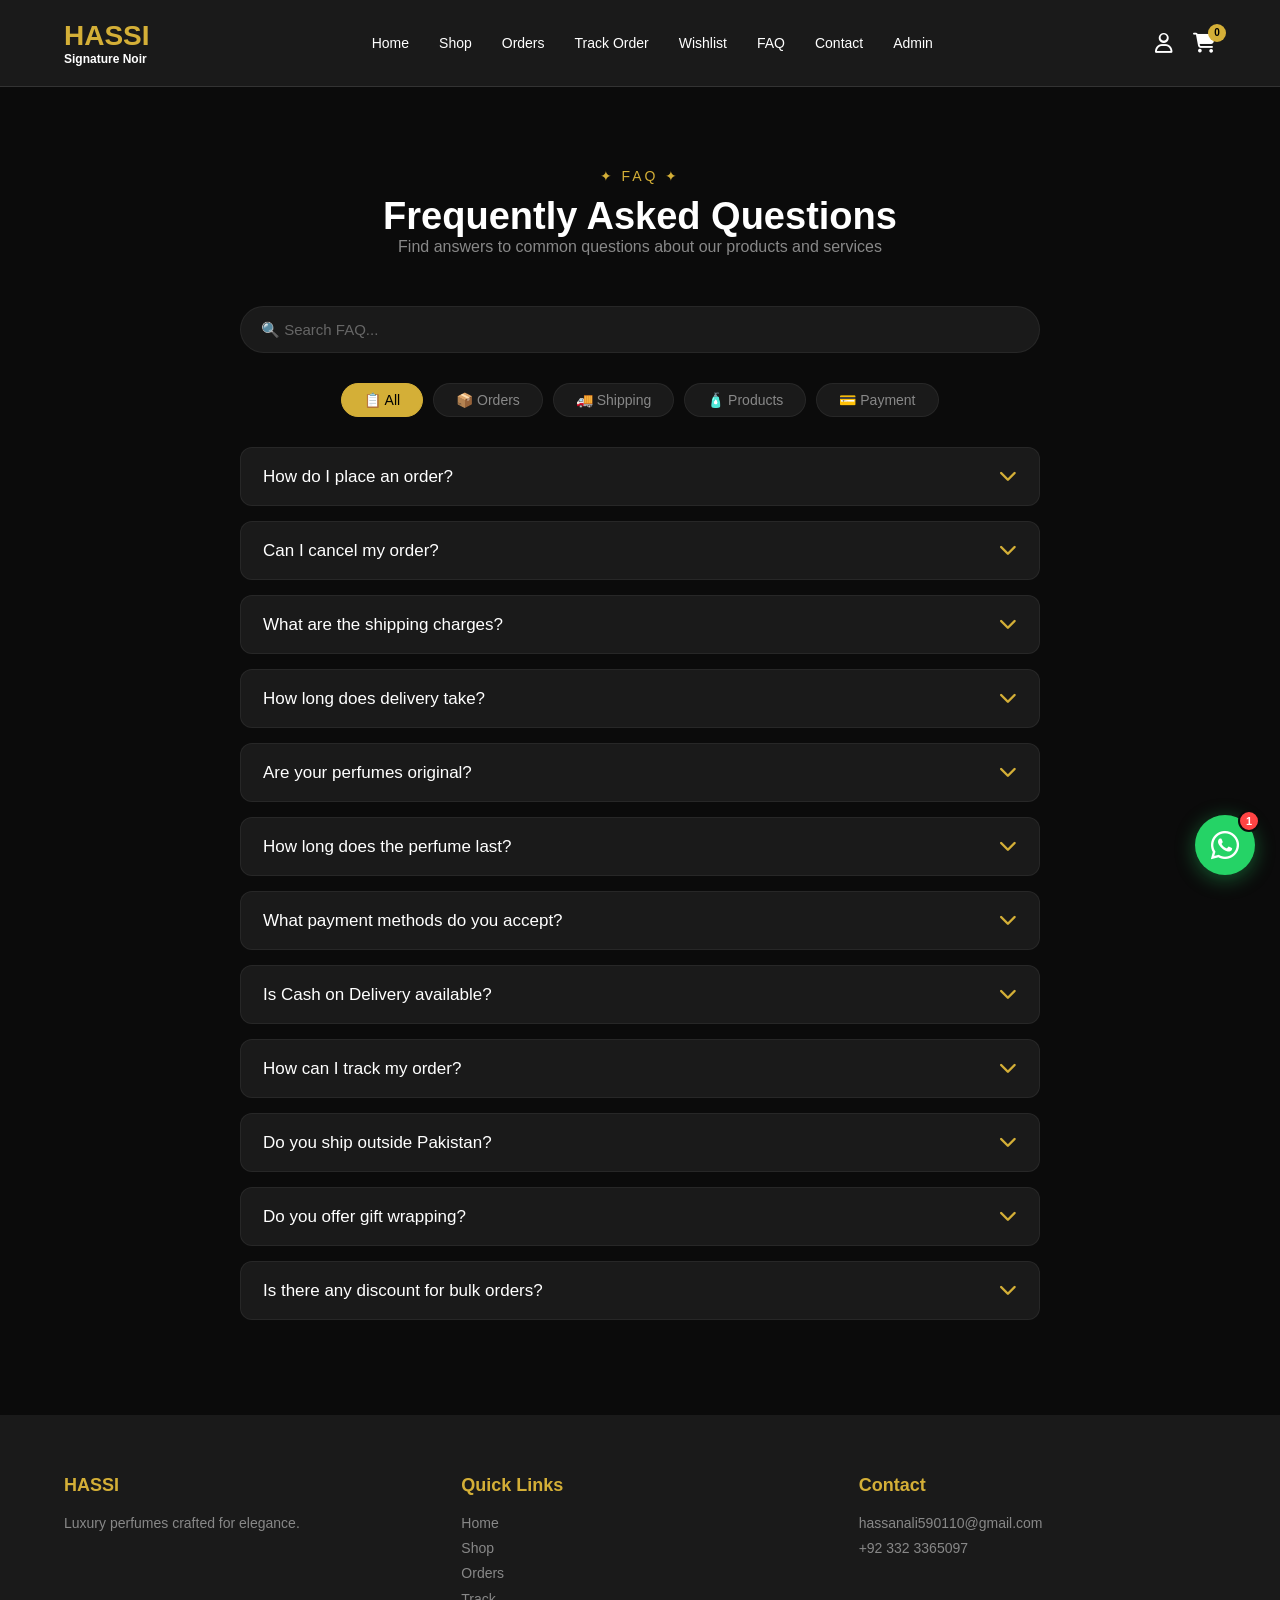
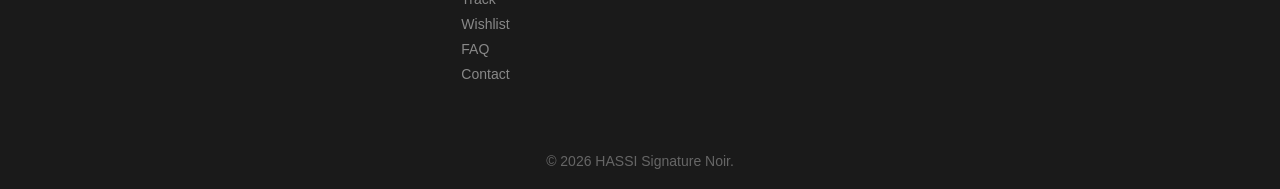
<file: faq.html>
<!DOCTYPE html>
<html lang="en">

<head>
    <meta charset="UTF-8">
    <meta name="viewport" content="width=device-width, initial-scale=1.0">
    <title>FAQ | HASSI Signature Noir</title>

    <link rel="stylesheet" href="style.css">
    <link rel="stylesheet" href="https://cdnjs.cloudflare.com/ajax/libs/font-awesome/6.7.2/css/all.min.css">

    <style>
        .faq-page {
            padding: 80px 5%;
            min-height: 70vh;
        }

        .faq-container {
            max-width: 800px;
            margin: 0 auto;
        }

        .faq-item {
            background: #1a1a1a;
            border-radius: 12px;
            margin-bottom: 15px;
            border: 1px solid rgba(255, 255, 255, 0.06);
            overflow: hidden;
            transition: 0.3s;
        }

        .faq-item:hover {
            border-color: #d4af37;
        }

        .faq-question {
            display: flex;
            justify-content: space-between;
            align-items: center;
            padding: 18px 22px;
            cursor: pointer;
            transition: 0.3s;
            user-select: none;
        }

        .faq-question:hover {
            background: #0b0b0b;
        }

        .faq-question h3 {
            font-size: 17px;
            color: #fff;
            font-weight: 500;
            flex: 1;
            margin-right: 15px;
        }

        .faq-question .icon {
            font-size: 18px;
            color: #d4af37;
            transition: 0.3s;
            flex-shrink: 0;
        }

        .faq-item.active .faq-question .icon {
            transform: rotate(180deg);
        }

        .faq-answer {
            max-height: 0;
            overflow: hidden;
            transition: max-height 0.4s ease, padding 0.3s ease;
            padding: 0 22px;
            color: #888;
            line-height: 1.8;
            font-size: 15px;
        }

        .faq-item.active .faq-answer {
            max-height: 500px;
            padding: 0 22px 20px 22px;
        }

        .faq-categories {
            display: flex;
            gap: 10px;
            flex-wrap: wrap;
            margin-bottom: 30px;
            justify-content: center;
        }

        .faq-category-btn {
            padding: 8px 22px;
            background: #1a1a1a;
            color: #888;
            border: 1px solid rgba(255, 255, 255, 0.06);
            border-radius: 30px;
            cursor: pointer;
            transition: 0.3s;
            font-size: 14px;
        }

        .faq-category-btn:hover {
            border-color: #d4af37;
            color: #fff;
        }

        .faq-category-btn.active {
            background: #d4af37;
            color: #000;
            border-color: #d4af37;
        }

        .faq-search {
            width: 100%;
            padding: 14px 20px;
            background: #1a1a1a;
            border: 1px solid rgba(255, 255, 255, 0.06);
            color: #fff;
            border-radius: 50px;
            outline: none;
            font-size: 15px;
            margin-bottom: 30px;
        }

        .faq-search:focus {
            border-color: #d4af37;
        }

        .faq-search::placeholder {
            color: #666;
        }

        .no-results {
            text-align: center;
            padding: 40px;
            color: #888;
        }

        .no-results i {
            font-size: 40px;
            color: #d4af37;
        }

        .no-results h3 {
            color: #fff;
            margin: 15px 0 10px;
        }

        @media (max-width: 600px) {
            .faq-question h3 {
                font-size: 15px;
            }
            .faq-answer {
                font-size: 14px;
            }
            .faq-category-btn {
                font-size: 12px;
                padding: 6px 16px;
            }
        }
    </style>
</head>

<body>

    <!-- ===== NAVBAR ===== -->
    <header>
        <nav class="navbar">
            <a href="index.html" class="logo">HASSI <span>Signature Noir</span></a>
            <button class="menu-btn" id="menuBtn"><i class="fa-solid fa-bars"></i></button>
            <ul class="nav-menu" id="navMenu">
                <li><a href="index.html">Home</a></li>
                <li><a href="index.html#products">Shop</a></li>
                <li><a href="orders.html">Orders</a></li>
                <li><a href="tracking.html">Track Order</a></li>
                <li><a href="wishlist.html">Wishlist</a></li>
                <li><a href="faq.html" class="active">FAQ</a></li>
                <li><a href="contact.html">Contact</a></li>
                <li><a href="admin.html">Admin</a></li>
            </ul>
            <div class="nav-icons">
                <a href="login.html"><i class="fa-regular fa-user"></i></a>
                <a href="#" id="cart-icon">
                    <i class="fa-solid fa-cart-shopping"></i>
                    <span id="cart-count">0</span>
                </a>
            </div>
        </nav>
    </header>

    <!-- ===== FAQ ===== -->
    <section class="faq-page">
        <div class="faq-container">

            <div class="section-heading">
                <span>✦ FAQ ✦</span>
                <h2>Frequently Asked Questions</h2>
                <p>Find answers to common questions about our products and services</p>
            </div>

            <input type="text" class="faq-search" id="faqSearch" placeholder="🔍 Search FAQ...">

            <div class="faq-categories">
                <button class="faq-category-btn active" data-category="all">📋 All</button>
                <button class="faq-category-btn" data-category="orders">📦 Orders</button>
                <button class="faq-category-btn" data-category="shipping">🚚 Shipping</button>
                <button class="faq-category-btn" data-category="products">🧴 Products</button>
                <button class="faq-category-btn" data-category="payment">💳 Payment</button>
            </div>

            <div id="faqList">
                <!-- FAQs loaded by JavaScript -->
            </div>

        </div>
    </section>

    <!-- ===== FOOTER ===== -->
    <footer class="footer">
        <div class="footer-container">
            <div class="footer-box">
                <h3>HASSI</h3>
                <p>Luxury perfumes crafted for elegance.</p>
            </div>
            <div class="footer-box">
                <h3>Quick Links</h3>
                <a href="index.html">Home</a>
                <a href="index.html#products">Shop</a>
                <a href="orders.html">Orders</a>
                <a href="tracking.html">Track</a>
                <a href="wishlist.html">Wishlist</a>
                <a href="faq.html">FAQ</a>
                <a href="contact.html">Contact</a>
            </div>
            <div class="footer-box">
                <h3>Contact</h3>
                <p>hassanali590110@gmail.com</p>
                <p>+92 332 3365097</p>
            </div>
        </div>
        <div class="footer-bottom">
            <p>© 2026 HASSI Signature Noir.</p>
        </div>
    </footer>

    <!-- ===== CART SIDEBAR ===== -->
    <div class="cart-sidebar" id="cart-sidebar">
        <div class="cart-header">
            <h2>🛒 Cart</h2>
            <button id="close-cart">✕</button>
        </div>
        <div class="cart-items" id="cart-items">
            <p style="color:#888; text-align:center; padding:40px 0;">Your cart is empty.</p>
        </div>
        <div class="cart-footer">
            <h3>Total: Rs. <span id="cart-total">0</span></h3>
            <a href="checkout.html" class="checkout-btn" style="display:block; text-align:center; text-decoration:none;">Proceed to Checkout</a>
        </div>
    </div>

    <!-- ===== WHATSAPP BUTTON ===== -->
    <a href="https://wa.me/923323365097?text=Hello%20HASSI%20Signature%20Noir"
        class="whatsapp-float" target="_blank" aria-label="Chat on WhatsApp">
        <i class="fa-brands fa-whatsapp"></i>
        <span class="whatsapp-tooltip">💬 Chat with us</span>
        <span class="whatsapp-badge">1</span>
    </a>

    <script>
        // ====================================
        // FAQ - COMPLETE
        // ====================================

        console.log('✅ FAQ JS Loaded!');

        const faqs = [{
            id: 1,
            category: 'orders',
            question: 'How do I place an order?',
            answer: 'Simply browse our collection, select your desired product, choose the quantity, and click "Add to Cart". Then proceed to checkout, fill in your details, and confirm your order.'
        }, {
            id: 2,
            category: 'orders',
            question: 'Can I cancel my order?',
            answer: 'Yes, you can cancel your order within 2 hours of placing it. Please contact our customer support team immediately for cancellation.'
        }, {
            id: 3,
            category: 'shipping',
            question: 'What are the shipping charges?',
            answer: 'We offer free shipping on orders above Rs. 5,000. For orders below Rs. 5,000, a standard shipping fee of Rs. 250 applies.'
        }, {
            id: 4,
            category: 'shipping',
            question: 'How long does delivery take?',
            answer: 'Delivery usually takes 2-5 business days depending on your location. You will receive a tracking number once your order is shipped.'
        }, {
            id: 5,
            category: 'products',
            question: 'Are your perfumes original?',
            answer: 'Yes, all our perfumes are 100% original and authentic. We source directly from authorized distributors.'
        }, {
            id: 6,
            category: 'products',
            question: 'How long does the perfume last?',
            answer: 'Our perfumes are long-lasting and can stay on your skin for 8-12 hours depending on your skin type and application.'
        }, {
            id: 7,
            category: 'payment',
            question: 'What payment methods do you accept?',
            answer: 'We accept Cash on Delivery, EasyPaisa (0333-2944558), and Bank Transfer. All payments are secure.'
        }, {
            id: 8,
            category: 'payment',
            question: 'Is Cash on Delivery available?',
            answer: 'Yes, Cash on Delivery is available for all orders. You can pay when you receive your order.'
        }, {
            id: 9,
            category: 'orders',
            question: 'How can I track my order?',
            answer: 'You can track your order using the Order ID on our Track Order page. You will receive an Order ID after placing your order.'
        }, {
            id: 10,
            category: 'shipping',
            question: 'Do you ship outside Pakistan?',
            answer: 'Currently, we only ship within Pakistan. We are working on expanding our shipping to other countries soon.'
        }, {
            id: 11,
            category: 'products',
            question: 'Do you offer gift wrapping?',
            answer: 'Yes, we offer premium gift wrapping for all orders. Just mention it in the order notes during checkout.'
        }, {
            id: 12,
            category: 'payment',
            question: 'Is there any discount for bulk orders?',
            answer: 'Yes, we offer special discounts for bulk orders. Contact our customer support team for details.'
        }];

        // ====================================
        // RENDER FAQS
        // ====================================
        function renderFaqs(filteredFaqs) {
            const container = document.getElementById('faqList');

            if (filteredFaqs.length === 0) {
                container.innerHTML = `
                    <div class="no-results">
                        <i class="fa-regular fa-circle-xmark"></i>
                        <h3>No Results Found</h3>
                        <p>Try adjusting your search or filter.</p>
                    </div>
                `;
                return;
            }

            container.innerHTML = '';
            filteredFaqs.forEach((faq, index) => {
                container.innerHTML += `
                    <div class="faq-item" data-category="${faq.category}" data-id="${faq.id}">
                        <div class="faq-question" onclick="toggleFaq(${index})">
                            <h3>${faq.question}</h3>
                            <span class="icon"><i class="fa-solid fa-chevron-down"></i></span>
                        </div>
                        <div class="faq-answer">
                            ${faq.answer}
                        </div>
                    </div>
                `;
            });
        }

        // ====================================
        // TOGGLE FAQ
        // ====================================
        function toggleFaq(index) {
            const items = document.querySelectorAll('.faq-item');
            const currentItem = items[index];

            items.forEach((item, i) => {
                if (i !== index) {
                    item.classList.remove('active');
                }
            });

            currentItem.classList.toggle('active');
        }

        // ====================================
        // SEARCH FAQS
        // ====================================
        function searchFaqs() {
            const search = document.getElementById('faqSearch').value.toLowerCase().trim();
            const activeCategory = document.querySelector('.faq-category-btn.active')?.dataset.category || 'all';

            let filtered = faqs;

            if (search) {
                filtered = filtered.filter(f =>
                    f.question.toLowerCase().includes(search) ||
                    f.answer.toLowerCase().includes(search)
                );
            }

            if (activeCategory !== 'all') {
                filtered = filtered.filter(f => f.category === activeCategory);
            }

            renderFaqs(filtered);
        }

        // ====================================
        // FILTER BY CATEGORY
        // ====================================
        function filterByCategory(category) {
            document.querySelectorAll('.faq-category-btn').forEach(btn => {
                btn.classList.remove('active');
            });
            document.querySelector(`.faq-category-btn[data-category="${category}"]`).classList.add('active');

            searchFaqs();
        }

        // ====================================
        // EVENT LISTENERS
        // ====================================
        document.getElementById('faqSearch')?.addEventListener('input', searchFaqs);

        document.querySelectorAll('.faq-category-btn').forEach(btn => {
            btn.addEventListener('click', function() {
                filterByCategory(this.dataset.category);
            });
        });

        // ====================================
        // CART FUNCTIONS
        // ====================================
        let cart = JSON.parse(localStorage.getItem('cart')) || [];

        function updateCartUI() {
            const items = document.getElementById('cart-items');
            const total = document.getElementById('cart-total');
            const count = document.getElementById('cart-count');

            if (!items) return;

            let totalPrice = 0;
            if (cart.length === 0) {
                items.innerHTML = `<p style="color:#888; text-align:center; padding:40px 0;">Your cart is empty.</p>`;
            } else {
                items.innerHTML = '';
                cart.forEach((item, index) => {
                    totalPrice += item.price;
                    items.innerHTML += `
                        <div style="display:flex; align-items:center; gap:15px; padding:12px 0; border-bottom:1px solid #333;">
                            <img src="${item.image || 'images/hawas-ice.jpg'}" style="width:60px; height:60px; object-fit:cover; border-radius:10px;" onerror="this.src='images/hawas-ice.jpg'">
                            <div style="flex:1;">
                                <h4 style="font-size:14px;">${item.name}</h4>
                                <p style="color:#d4af37; font-weight:600;">Rs. ${formatPrice(item.price)}</p>
                            </div>
                            <button onclick="removeFromCart(${index})" style="background:transparent; border:none; color:#ff4444; font-size:18px; cursor:pointer;">
                                <i class="fa-regular fa-trash-can"></i>
                            </button>
                        </div>
                    `;
                });
            }
            if (total) total.textContent = formatPrice(totalPrice);
            if (count) count.textContent = cart.length;
        }

        function removeFromCart(index) {
            cart.splice(index, 1);
            localStorage.setItem('cart', JSON.stringify(cart));
            updateCartUI();
        }

        document.getElementById('cart-icon')?.addEventListener('click', function(e) {
            e.preventDefault();
            document.getElementById('cart-sidebar')?.classList.add('active');
        });

        document.getElementById('close-cart')?.addEventListener('click', function() {
            document.getElementById('cart-sidebar')?.classList.remove('active');
        });

        document.getElementById('menuBtn')?.addEventListener('click', function() {
            document.getElementById('navMenu')?.classList.toggle('active');
        });

        window.addEventListener('load', function() {
            const loader = document.getElementById('loader');
            if (loader) setTimeout(() => loader.classList.add('hide'), 800);
            renderFaqs(faqs);
            updateCartUI();
        });

        window.toggleFaq = toggleFaq;
        window.searchFaqs = searchFaqs;
        window.filterByCategory = filterByCategory;
        window.removeFromCart = removeFromCart;
        window.updateCartUI = updateCartUI;

        console.log('✅ FAQ Page Loaded!');
        console.log(`📋 ${faqs.length} FAQs loaded`);
    </script>

</body>

</html>
</file>
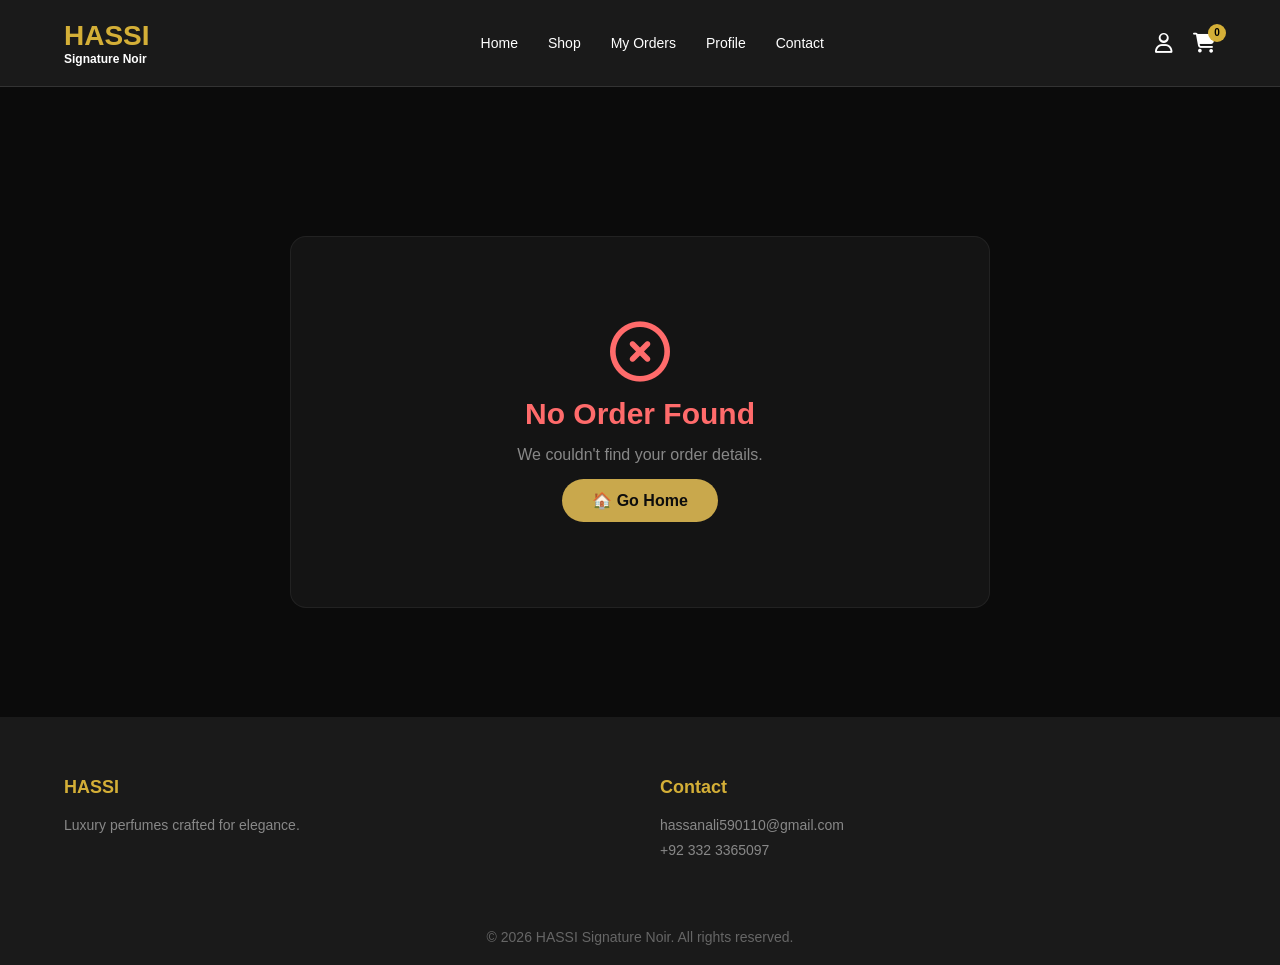
<file: order-confirmation.html>
<!DOCTYPE html>
<html lang="en">

<head>
    <meta charset="UTF-8">
    <meta name="viewport" content="width=device-width, initial-scale=1.0">
    <title>Order Confirmation | HASSI Signature Noir</title>

    <link rel="stylesheet" href="style.css">
    <link rel="stylesheet" href="https://cdnjs.cloudflare.com/ajax/libs/font-awesome/6.7.2/css/all.min.css">

    <style>
        .confirmation-page {
            padding: 100px 5% 60px;
            min-height: 70vh;
            display: flex;
            align-items: center;
            justify-content: center;
        }

        .confirmation-box {
            max-width: 700px;
            width: 100%;
            background: #141414;
            border-radius: 16px;
            padding: 45px 40px;
            text-align: center;
            border: 1px solid rgba(255, 255, 255, 0.06);
            transition: 0.3s;
        }

        .confirmation-box:hover {
            border-color: #c9a84c;
        }

        .confirmation-box .success-icon {
            font-size: 75px;
            color: #28a745;
            margin-bottom: 15px;
            animation: popIn 0.5s ease;
        }

        @keyframes popIn {
            0% {
                transform: scale(0);
                opacity: 0;
            }

            80% {
                transform: scale(1.1);
            }

            100% {
                transform: scale(1);
                opacity: 1;
            }
        }

        .confirmation-box h2 {
            color: #c9a84c;
            font-size: 30px;
            margin-bottom: 5px;
        }

        .confirmation-box .sub-text {
            color: #888;
            font-size: 15px;
            margin-bottom: 15px;
        }

        .confirmation-box .order-id {
            color: #c9a84c;
            font-size: 18px;
            font-weight: bold;
            background: #0b0b0b;
            padding: 10px 25px;
            border-radius: 10px;
            display: inline-block;
            margin: 10px 0 15px;
            border: 1px solid rgba(255, 255, 255, 0.06);
            letter-spacing: 1px;
        }

        .order-summary-box {
            background: #0b0b0b;
            border-radius: 12px;
            padding: 20px 25px;
            margin: 20px 0;
            text-align: left;
            border: 1px solid rgba(255, 255, 255, 0.06);
        }

        .order-summary-box .summary-title {
            color: #c9a84c;
            font-weight: bold;
            font-size: 16px;
            margin-bottom: 12px;
            padding-bottom: 10px;
            border-bottom: 1px solid rgba(255, 255, 255, 0.06);
            display: flex;
            align-items: center;
            gap: 8px;
        }

        .order-summary-box .row {
            display: flex;
            justify-content: space-between;
            padding: 7px 0;
            color: #888;
            font-size: 14px;
            border-bottom: 1px solid rgba(255, 255, 255, 0.03);
        }

        .order-summary-box .row:last-child {
            border-bottom: none;
        }

        .order-summary-box .row .item-name {
            color: #f5f0eb;
        }

        .order-summary-box .row .item-price {
            color: #c9a84c;
            font-weight: 500;
        }

        .order-summary-box .total-row {
            border-top: 2px solid #c9a84c;
            padding-top: 12px;
            margin-top: 5px;
            color: #c9a84c;
            font-weight: bold;
            font-size: 18px;
        }

        .order-summary-box .total-row span:last-child {
            color: #c9a84c;
            font-size: 20px;
        }

        .shipping-info {
            margin: 15px 0;
            text-align: left;
            background: #0b0b0b;
            padding: 15px 20px;
            border-radius: 10px;
            border: 1px solid rgba(255, 255, 255, 0.06);
        }

        .shipping-info .ship-title {
            color: #c9a84c;
            font-weight: bold;
            font-size: 14px;
            margin-bottom: 8px;
            display: flex;
            align-items: center;
            gap: 8px;
        }

        .shipping-info p {
            color: #888;
            font-size: 14px;
            margin: 4px 0;
        }

        .shipping-info strong {
            color: #f5f0eb;
        }

        .btn-group {
            display: flex;
            gap: 15px;
            justify-content: center;
            flex-wrap: wrap;
            margin-top: 20px;
        }

        .btn-group a {
            padding: 12px 35px;
            border-radius: 30px;
            text-decoration: none;
            font-weight: bold;
            transition: 0.3s;
            font-size: 15px;
        }

        .btn-group .btn-primary {
            background: #c9a84c;
            color: #0d0d0d;
        }

        .btn-group .btn-primary:hover {
            transform: scale(1.05);
            box-shadow: 0 5px 25px rgba(201, 168, 76, 0.3);
        }

        .btn-group .btn-secondary {
            background: #333;
            color: #f5f0eb;
        }

        .btn-group .btn-secondary:hover {
            background: #444;
            transform: scale(1.05);
        }

        .email-note {
            color: #666;
            font-size: 13px;
            margin-top: 15px;
            padding-top: 15px;
            border-top: 1px solid rgba(255, 255, 255, 0.06);
        }

        .email-note i {
            color: #c9a84c;
            margin-right: 5px;
        }

        .cart-sidebar {
            position: fixed;
            top: 0;
            right: -400px;
            width: 380px;
            height: 100vh;
            background: #141414;
            padding: 25px;
            transition: 0.4s;
            z-index: 9999;
            overflow-y: auto;
            border-left: 2px solid rgba(201, 168, 76, 0.3);
        }

        .cart-sidebar.active {
            right: 0;
        }

        .cart-header {
            display: flex;
            justify-content: space-between;
            align-items: center;
            padding-bottom: 20px;
            border-bottom: 1px solid rgba(255, 255, 255, 0.06);
        }

        .cart-header h2 {
            color: #c9a84c;
        }

        .cart-header button {
            background: transparent;
            border: none;
            color: #f5f0eb;
            font-size: 24px;
            cursor: pointer;
        }

        .cart-items {
            padding: 20px 0;
            min-height: 200px;
        }

        .cart-footer {
            padding-top: 20px;
            border-top: 1px solid rgba(255, 255, 255, 0.06);
        }

        .cart-footer h3 {
            color: #c9a84c;
            margin-bottom: 15px;
        }

        .checkout-btn {
            display: block;
            background: #c9a84c;
            color: #0d0d0d;
            text-align: center;
            padding: 12px;
            border-radius: 30px;
            text-decoration: none;
            font-weight: 700;
            transition: 0.3s;
        }

        .checkout-btn:hover {
            transform: scale(1.02);
        }

        @media (max-width: 600px) {
            .confirmation-box {
                padding: 25px 20px;
            }

            .confirmation-box h2 {
                font-size: 24px;
            }

            .btn-group a {
                width: 100%;
                text-align: center;
            }

            .cart-sidebar {
                width: 100%;
                right: -100%;
            }
        }
    </style>
</head>

<body>

    <header>
        <nav class="navbar">
            <a href="index.html" class="logo">HASSI <span>Signature Noir</span></a>
            <button class="menu-btn" id="menuBtn"><i class="fa-solid fa-bars"></i></button>
            <ul class="nav-menu" id="navMenu">
                <li><a href="index.html">Home</a></li>
                <li><a href="index.html#products">Shop</a></li>
                <li><a href="orders.html">My Orders</a></li>
                <li><a href="profile.html">Profile</a></li>
                <li><a href="contact.html">Contact</a></li>
            </ul>
            <div class="nav-icons">
                <a href="login.html"><i class="fa-regular fa-user"></i></a>
                <a href="#" id="cart-icon">
                    <i class="fa-solid fa-cart-shopping"></i>
                    <span id="cart-count">0</span>
                </a>
            </div>
        </nav>
    </header>

    <section class="confirmation-page">
        <div class="confirmation-box" id="confirmationBox">
            <!-- Loaded by JavaScript -->
        </div>
    </section>

    <footer class="footer">
        <div class="footer-container">
            <div class="footer-box">
                <h3>HASSI</h3>
                <p>Luxury perfumes crafted for elegance.</p>
            </div>
            <div class="footer-box">
                <h3>Contact</h3>
                <p>hassanali590110@gmail.com</p>
                <p>+92 332 3365097</p>
            </div>
        </div>
        <div class="footer-bottom">
            <p>© 2026 HASSI Signature Noir. All rights reserved.</p>
        </div>
    </footer>

    <div class="cart-sidebar" id="cart-sidebar">
        <div class="cart-header">
            <h2>🛒 Your Cart</h2>
            <button id="close-cart">✕</button>
        </div>
        <div class="cart-items" id="cart-items">
            <p style="color:#888; text-align:center; padding:40px 0;">Your cart is empty.</p>
        </div>
        <div class="cart-footer">
            <h3>Total: Rs. <span id="cart-total">0</span></h3>
            <a href="checkout.html" class="checkout-btn">Proceed to Checkout</a>
        </div>
    </div>

    <script>
        let cart = JSON.parse(localStorage.getItem('cart')) || [];

        function formatPrice(price) {
            return Number(price).toLocaleString('en-PK');
        }

        function loadConfirmation() {
            const container = document.getElementById('confirmationBox');

            const urlParams = new URLSearchParams(window.location.search);
            const orderId = urlParams.get('orderId');

            const orders = JSON.parse(localStorage.getItem('orders')) || [];
            let order = null;

            if (orderId) {
                order = orders.find(o => o.id === orderId);
            }

            if (!order && orders.length > 0) {
                order = orders[orders.length - 1];
            }

            if (!order) {
                container.innerHTML = `
                    <div style="padding:40px; text-align:center;">
                        <i class="fa-regular fa-circle-xmark" style="font-size:60px; color:#ff6b6b;"></i>
                        <h2 style="color:#ff6b6b; margin:15px 0;">No Order Found</h2>
                        <p style="color:#888;">We couldn't find your order details.</p>
                        <a href="index.html" style="display:inline-block; margin-top:15px; padding:12px 30px; background:#c9a84c; color:#0d0d0d; text-decoration:none; border-radius:30px; font-weight:bold;">🏠 Go Home</a>
                    </div>
                `;
                return;
            }

            let itemsHTML = '';
            let subtotal = 0;

            if (order.items && order.items.length > 0) {
                order.items.forEach(item => {
                    const price = Number(item.price) || 0;
                    const qty = item.quantity || 1;
                    subtotal += price * qty;
                    itemsHTML += `
                        <div class="row">
                            <span class="item-name">${item.name} × ${qty}</span>
                            <span class="item-price">Rs. ${formatPrice(price * qty)}</span>
                        </div>
                    `;
                });
            }

            const tax = order.tax || Math.round(subtotal * 0.05);
            const total = order.total || (subtotal + tax);
            const customerName = order.billing?.fullName || order.billing?.name || 'N/A';

            container.innerHTML = `
                <div class="success-icon">
                    <i class="fa-regular fa-circle-check"></i>
                </div>
                <h2>🎉 Order Placed Successfully!</h2>
                <p class="sub-text">Thank you for your order! We'll process it shortly.</p>
                <div class="order-id">#${order.id}</div>
                <div class="order-summary-box">
                    <div class="summary-title"><i class="fa-regular fa-receipt"></i> Order Summary</div>
                    ${itemsHTML}
                    <div class="row total-row">
                        <span>Total</span>
                        <span>Rs. ${formatPrice(total)}</span>
                    </div>
                </div>
                <div class="shipping-info">
                    <div class="ship-title"><i class="fa-regular fa-truck"></i> Shipping Details</div>
                    <p><strong>👤 Name:</strong> ${customerName}</p>
                    <p><strong>📧 Email:</strong> ${order.billing?.email || 'N/A'}</p>
                    <p><strong>📞 Phone:</strong> ${order.billing?.phone || 'N/A'}</p>
                    <p><strong>📍 Address:</strong> ${order.billing?.address || 'N/A'}</p>
                    <p><strong>💳 Payment:</strong> ${order.paymentMethod || 'Cash on Delivery'}</p>
                </div>
                <div class="email-note">
                    <i class="fa-regular fa-envelope"></i>
                    A confirmation email has been sent to your email address.
                </div>
                <div class="btn-group">
                    <a href="orders.html" class="btn-primary">📦 View My Orders</a>
                    <a href="index.html" class="btn-secondary">🏠 Continue Shopping</a>
                </div>
            `;

            updateCartUI();
        }

        function updateCartUI() {
            const items = document.getElementById('cart-items');
            const total = document.getElementById('cart-total');
            const count = document.getElementById('cart-count');

            if (!items) return;

            let totalPrice = 0;
            if (cart.length === 0) {
                items.innerHTML = `<p style="color:#888; text-align:center; padding:40px 0;">Your cart is empty.</p>`;
            } else {
                items.innerHTML = '';
                cart.forEach((item, index) => {
                    const price = Number(item.price) || 0;
                    const qty = item.quantity || 1;
                    totalPrice += price * qty;
                    items.innerHTML += `
                        <div style="display:flex; align-items:center; gap:15px; padding:12px 0; border-bottom:1px solid rgba(255,255,255,0.06);">
                            <img src="${item.image || 'https://via.placeholder.com/60'}" style="width:60px; height:60px; object-fit:cover; border-radius:10px;">
                            <div style="flex:1;">
                                <h4 style="font-size:14px; color:#f5f0eb;">${item.name}</h4>
                                <p style="color:#c9a84c; font-weight:600;">Rs. ${formatPrice(price)}</p>
                            </div>
                            <button onclick="window.removeFromCart(${index})" style="background:transparent; border:none; color:#ff6b6b; font-size:18px; cursor:pointer;">
                                <i class="fa-regular fa-trash-can"></i>
                            </button>
                        </div>
                    `;
                });
            }
            if (total) total.textContent = formatPrice(totalPrice);
            if (count) count.textContent = cart.length;
        }

        window.removeFromCart = function (index) {
            cart.splice(index, 1);
            localStorage.setItem('cart', JSON.stringify(cart));
            updateCartUI();
        };

        document.getElementById('cart-icon')?.addEventListener('click', function (e) {
            e.preventDefault();
            document.getElementById('cart-sidebar')?.classList.add('active');
        });

        document.getElementById('close-cart')?.addEventListener('click', function () {
            document.getElementById('cart-sidebar')?.classList.remove('active');
        });

        document.getElementById('menuBtn')?.addEventListener('click', function () {
            document.getElementById('navMenu')?.classList.toggle('active');
        });

        window.addEventListener('load', function () {
            loadConfirmation();
            updateCartUI();
            console.log('✅ Order Confirmation Page Loaded!');
        });
    </script>

</body>

</html>
</file>
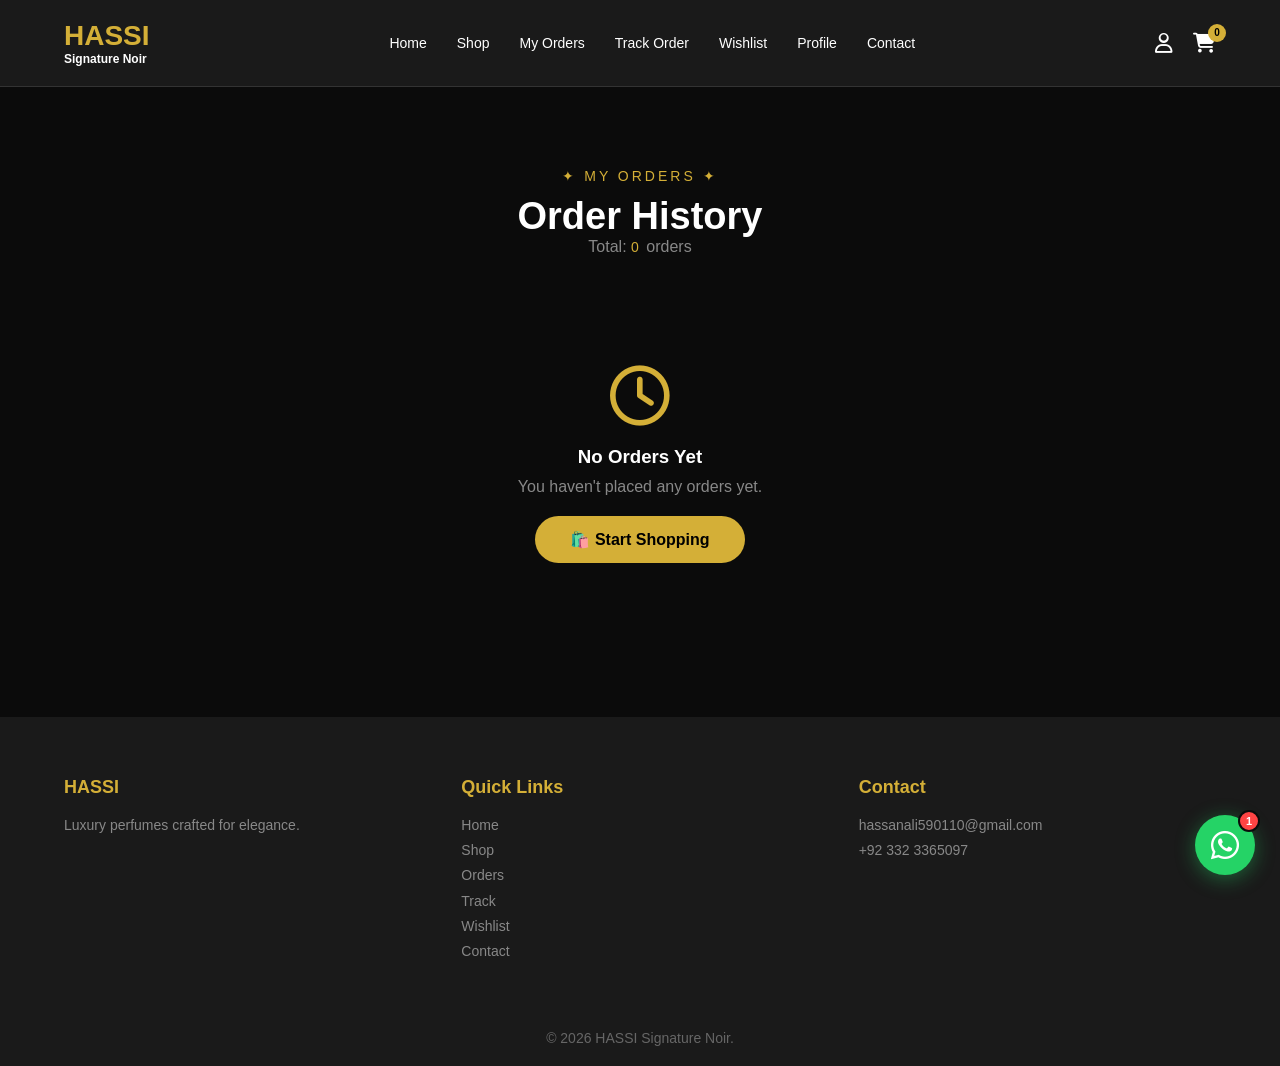
<file: orders.html>
<!DOCTYPE html>
<html lang="en">

<head>
    <meta charset="UTF-8">
    <meta name="viewport" content="width=device-width, initial-scale=1.0">
    <title>My Orders | HASSI Signature Noir</title>

    <link rel="stylesheet" href="style.css">
    <link rel="stylesheet" href="https://cdnjs.cloudflare.com/ajax/libs/font-awesome/6.7.2/css/all.min.css">

    <style>
        .orders-page {
            padding: 80px 5%;
            min-height: 70vh;
        }

        .orders-container {
            max-width: 900px;
            margin: 0 auto;
        }

        .order-card {
            background: #1a1a1a;
            border-radius: 16px;
            padding: 25px;
            margin-bottom: 20px;
            border: 1px solid transparent;
            transition: 0.3s;
        }

        .order-card:hover {
            border-color: #d4af37;
        }

        .order-header {
            display: flex;
            justify-content: space-between;
            align-items: center;
            flex-wrap: wrap;
            gap: 10px;
            padding-bottom: 15px;
            border-bottom: 1px solid #333;
        }

        .order-id {
            color: #d4af37;
            font-weight: 700;
        }

        .order-status {
            padding: 4px 16px;
            border-radius: 20px;
            font-size: 13px;
            font-weight: 600;
        }

        .order-status.delivered {
            background: #28a745;
            color: #fff;
        }

        .order-status.processing {
            background: #ffc107;
            color: #000;
        }

        .order-status.shipped {
            background: #17a2b8;
            color: #fff;
        }

        .order-status.cancelled {
            background: #dc3545;
            color: #fff;
        }

        .order-items {
            padding: 15px 0;
        }

        .order-item {
            display: flex;
            align-items: center;
            gap: 15px;
            padding: 8px 0;
        }

        .order-item img {
            width: 50px;
            height: 50px;
            object-fit: cover;
            border-radius: 10px;
        }

        .order-item .item-info {
            flex: 1;
        }

        .order-item .item-info h4 {
            font-size: 14px;
            color: #fff;
        }

        .order-item .item-info p {
            color: #888;
            font-size: 13px;
        }

        .order-footer {
            display: flex;
            justify-content: space-between;
            align-items: center;
            padding-top: 15px;
            border-top: 1px solid #333;
            flex-wrap: wrap;
            gap: 10px;
        }

        .order-footer .total {
            font-size: 18px;
            font-weight: 700;
            color: #d4af37;
        }

        .order-billing {
            color: #888;
            font-size: 13px;
            margin-top: 10px;
            padding-top: 10px;
            border-top: 1px solid #222;
        }

        .order-billing strong {
            color: #aaa;
        }

        .invoice-btn {
            padding: 6px 16px;
            background: #d4af37;
            color: #000;
            border: none;
            border-radius: 20px;
            cursor: pointer;
            font-weight: 600;
            transition: 0.3s;
            font-size: 13px;
        }

        .invoice-btn:hover {
            transform: scale(1.05);
        }

        .empty-orders {
            text-align: center;
            padding: 60px 20px;
        }

        .empty-orders i {
            font-size: 60px;
            color: #d4af37;
        }

        .empty-orders h3 {
            color: #fff;
            margin: 20px 0 10px;
        }

        .empty-orders p {
            color: #888;
        }

        .empty-orders .btn-primary {
            display: inline-block;
            margin-top: 20px;
            padding: 14px 35px;
            background: #d4af37;
            color: #000;
            border-radius: 30px;
            text-decoration: none;
            font-weight: 600;
        }

        @media (max-width: 600px) {
            .order-header {
                flex-direction: column;
                align-items: flex-start;
            }

            .order-footer {
                flex-direction: column;
                align-items: flex-start;
            }
        }
    </style>
</head>

<body>

    <!-- ===== NAVBAR ===== -->
    <header>
        <nav class="navbar">
            <a href="index.html" class="logo">HASSI <span>Signature Noir</span></a>
            <button class="menu-btn" id="menuBtn"><i class="fa-solid fa-bars"></i></button>
            <ul class="nav-menu" id="navMenu">
                <li><a href="index.html">Home</a></li>
                <li><a href="index.html#products">Shop</a></li>
                <li><a href="orders.html" class="active">My Orders</a></li>
                <li><a href="tracking.html">Track Order</a></li>
                <li><a href="wishlist.html">Wishlist</a></li>
                <li><a href="profile.html">Profile</a></li>
                <li><a href="contact.html">Contact</a></li>
            </ul>
            <div class="nav-icons">
                <a href="login.html"><i class="fa-regular fa-user"></i></a>
                <a href="#" id="cart-icon">
                    <i class="fa-solid fa-cart-shopping"></i>
                    <span id="cart-count">0</span>
                </a>
            </div>
        </nav>
    </header>

    <!-- ===== ORDERS ===== -->
    <section class="orders-page">
        <div class="orders-container">

            <div class="section-heading">
                <span>✦ My Orders ✦</span>
                <h2>Order History</h2>
                <p style="color:#888;">Total: <span id="totalOrders">0</span> orders</p>
            </div>

            <div id="ordersContainer">
                <!-- Orders loaded by JavaScript -->
            </div>

        </div>
    </section>

    <!-- ===== FOOTER ===== -->
    <footer class="footer">
        <div class="footer-container">
            <div class="footer-box">
                <h3>HASSI</h3>
                <p>Luxury perfumes crafted for elegance.</p>
            </div>
            <div class="footer-box">
                <h3>Quick Links</h3>
                <a href="index.html">Home</a>
                <a href="index.html#products">Shop</a>
                <a href="orders.html">Orders</a>
                <a href="tracking.html">Track</a>
                <a href="wishlist.html">Wishlist</a>
                <a href="contact.html">Contact</a>
            </div>
            <div class="footer-box">
                <h3>Contact</h3>
                <p>hassanali590110@gmail.com</p>
                <p>+92 332 3365097</p>
            </div>
        </div>
        <div class="footer-bottom">
            <p>© 2026 HASSI Signature Noir.</p>
        </div>
    </footer>

    <!-- ===== CART SIDEBAR ===== -->
    <div class="cart-sidebar" id="cart-sidebar">
        <div class="cart-header">
            <h2>🛒 Cart</h2>
            <button id="close-cart">✕</button>
        </div>
        <div class="cart-items" id="cart-items">
            <p style="color:#888; text-align:center; padding:40px 0;">Your cart is empty.</p>
        </div>
        <div class="cart-footer">
            <h3>Total: Rs. <span id="cart-total">0</span></h3>
            <a href="checkout.html" class="checkout-btn"
                style="display:block; text-align:center; text-decoration:none;">Proceed to Checkout</a>
        </div>
    </div>

    <!-- ===== WHATSAPP BUTTON ===== -->
    <a href="https://wa.me/923323365097?text=Hello%20HASSI%20Signature%20Noir" class="whatsapp-float" target="_blank"
        aria-label="Chat on WhatsApp">
        <i class="fa-brands fa-whatsapp"></i>
        <span class="whatsapp-tooltip">💬 Chat with us</span>
        <span class="whatsapp-badge">1</span>
    </a>

    <!-- ===== EXTERNAL JS ===== -->
    <script src="orders.js"></script>

</body>

</html>
</file>
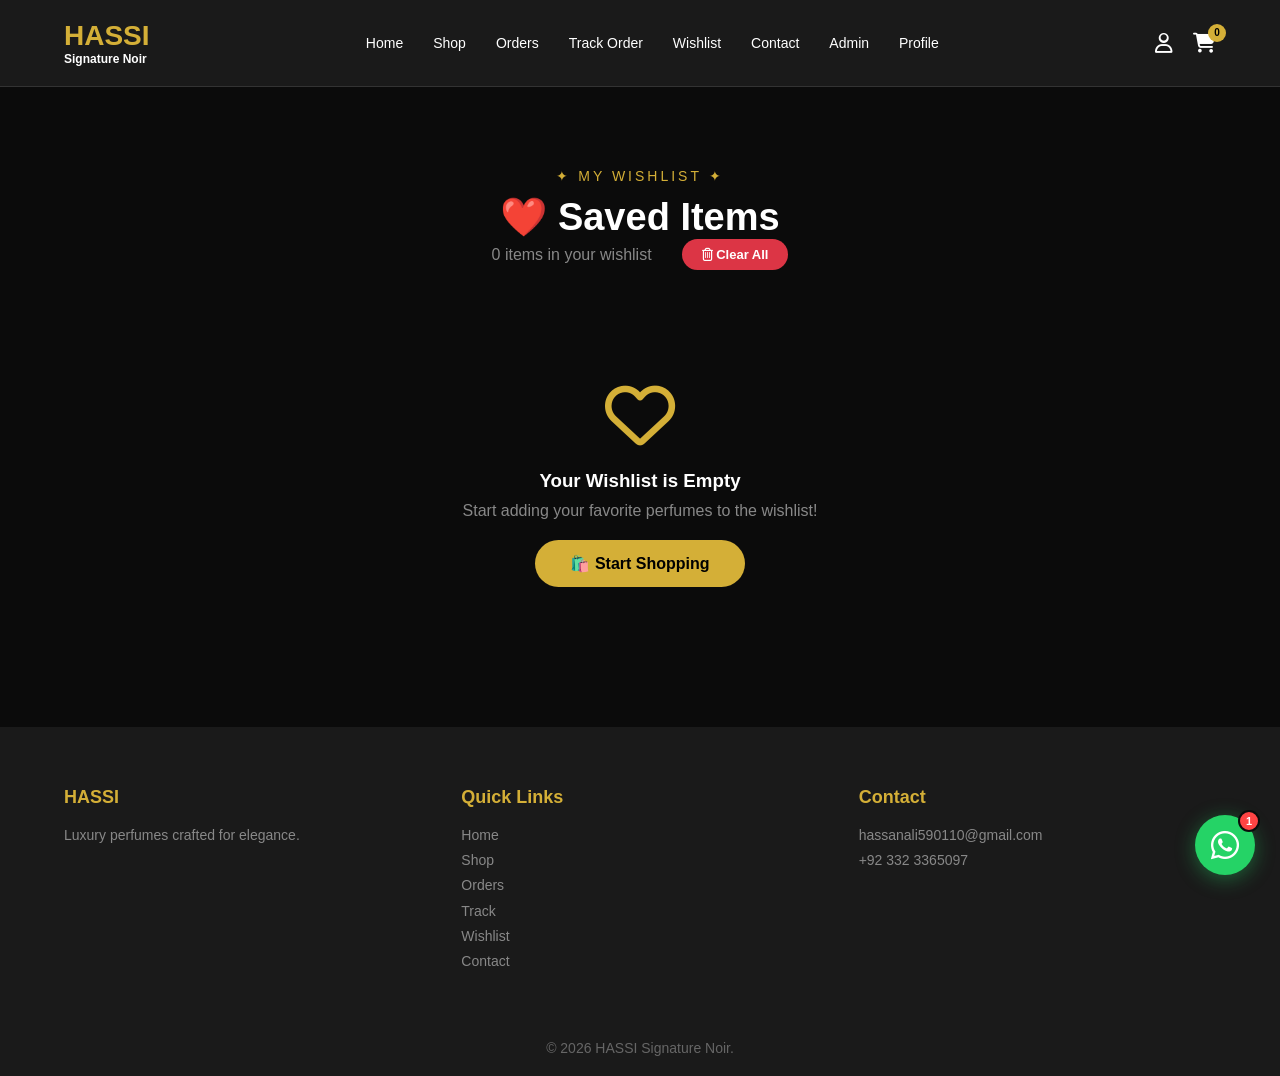
<file: wishlist.html>
<!DOCTYPE html>
<html lang="en">

<head>
    <meta charset="UTF-8">
    <meta name="viewport" content="width=device-width, initial-scale=1.0">
    <title>My Wishlist | HASSI Signature Noir</title>

    <link rel="stylesheet" href="style.css">
    <link rel="stylesheet" href="https://cdnjs.cloudflare.com/ajax/libs/font-awesome/6.7.2/css/all.min.css">

    <style>
        .wishlist-page {
            padding: 80px 5%;
            min-height: 70vh;
        }

        .wishlist-container {
            max-width: 1000px;
            margin: 0 auto;
        }

        .wishlist-grid {
            display: grid;
            grid-template-columns: repeat(auto-fill, minmax(250px, 1fr));
            gap: 25px;
            margin-top: 30px;
        }

        .wishlist-card {
            background: #1a1a1a;
            border-radius: 16px;
            padding: 20px;
            text-align: center;
            transition: 0.4s;
            border: 1px solid transparent;
            position: relative;
        }

        .wishlist-card:hover {
            transform: translateY(-10px);
            border-color: #d4af37;
        }

        .wishlist-card img {
            width: 100%;
            max-width: 160px;
            height: 160px;
            object-fit: contain;
            margin: 0 auto;
        }

        .wishlist-card h3 {
            font-size: 18px;
            color: #fff;
            margin: 12px 0 5px;
        }

        .wishlist-card .price {
            color: #d4af37;
            font-size: 20px;
            font-weight: 700;
        }

        .wishlist-card .stock-status {
            font-size: 13px;
            margin: 5px 0;
        }

        .wishlist-card .stock-status.in-stock {
            color: #28a745;
        }

        .wishlist-card .stock-status.out-of-stock {
            color: #ff4444;
        }

        .wishlist-card .remove-btn {
            position: absolute;
            top: 12px;
            right: 12px;
            background: transparent;
            border: none;
            color: #ff4444;
            font-size: 20px;
            cursor: pointer;
            transition: 0.3s;
        }

        .wishlist-card .remove-btn:hover {
            transform: scale(1.2);
        }

        .wishlist-card .add-to-cart-btn {
            width: 100%;
            padding: 10px;
            background: #d4af37;
            color: #000;
            border: none;
            border-radius: 30px;
            font-weight: 600;
            cursor: pointer;
            margin-top: 10px;
            transition: 0.3s;
        }

        .wishlist-card .add-to-cart-btn:hover {
            transform: scale(1.05);
        }

        .wishlist-card .add-to-cart-btn:disabled {
            background: #555;
            cursor: not-allowed;
            transform: none;
        }

        .empty-wishlist {
            text-align: center;
            padding: 60px 20px;
        }

        .empty-wishlist i {
            font-size: 70px;
            color: #d4af37;
        }

        .empty-wishlist h3 {
            color: #fff;
            margin: 20px 0 10px;
        }

        .empty-wishlist p {
            color: #888;
        }

        .empty-wishlist .btn-primary {
            display: inline-block;
            margin-top: 20px;
            padding: 14px 35px;
            background: #d4af37;
            color: #000;
            border-radius: 30px;
            text-decoration: none;
            font-weight: 600;
        }

        .wishlist-count {
            color: #888;
            font-size: 14px;
            text-align: center;
        }

        .clear-wishlist-btn {
            display: inline-block;
            padding: 8px 20px;
            background: #dc3545;
            color: #fff;
            border: none;
            border-radius: 20px;
            cursor: pointer;
            font-size: 13px;
            font-weight: 600;
            transition: 0.3s;
            margin-left: 15px;
        }

        .clear-wishlist-btn:hover {
            background: #ff4444;
            transform: scale(1.05);
        }

        .wishlist-header-actions {
            display: flex;
            justify-content: center;
            align-items: center;
            flex-wrap: wrap;
            gap: 15px;
            margin-bottom: 10px;
        }

        @media (max-width: 600px) {
            .wishlist-grid {
                grid-template-columns: repeat(2, 1fr);
                gap: 15px;
            }
            .wishlist-card img {
                max-width: 120px;
                height: 120px;
            }
            .wishlist-card h3 {
                font-size: 15px;
            }
            .wishlist-card .price {
                font-size: 17px;
            }
        }

        @media (max-width: 400px) {
            .wishlist-grid {
                grid-template-columns: 1fr;
            }
        }
    </style>
</head>

<body>

    <!-- ===== NAVBAR ===== -->
    <header>
        <nav class="navbar">
            <a href="index.html" class="logo">HASSI <span>Signature Noir</span></a>
            <button class="menu-btn" id="menuBtn"><i class="fa-solid fa-bars"></i></button>
            <ul class="nav-menu" id="navMenu">
                <li><a href="index.html">Home</a></li>
                <li><a href="index.html#products">Shop</a></li>
                <li><a href="orders.html">Orders</a></li>
                <li><a href="tracking.html">Track Order</a></li>
                <li><a href="wishlist.html" class="active">Wishlist</a></li>
                <li><a href="contact.html">Contact</a></li>
                <li><a href="admin.html">Admin</a></li>
                <li><a href="profile.html">Profile</a></li>
            </ul>
            <div class="nav-icons">
                <a href="login.html"><i class="fa-regular fa-user"></i></a>
                <a href="#" id="cart-icon">
                    <i class="fa-solid fa-cart-shopping"></i>
                    <span id="cart-count">0</span>
                </a>
            </div>
        </nav>
    </header>

    <!-- ===== WISHLIST ===== -->
    <section class="wishlist-page">
        <div class="wishlist-container">

            <div class="section-heading">
                <span>✦ My Wishlist ✦</span>
                <h2>❤️ Saved Items</h2>
                <div class="wishlist-header-actions">
                    <p class="wishlist-count" id="wishlistCount">0 items in your wishlist</p>
                    <button class="clear-wishlist-btn" onclick="clearWishlist()">
                        <i class="fa-regular fa-trash-can"></i> Clear All
                    </button>
                </div>
            </div>

            <div id="wishlistContainer">
                <!-- Wishlist items loaded by JavaScript -->
            </div>

        </div>
    </section>

    <!-- ===== FOOTER ===== -->
    <footer class="footer">
        <div class="footer-container">
            <div class="footer-box">
                <h3>HASSI</h3>
                <p>Luxury perfumes crafted for elegance.</p>
            </div>
            <div class="footer-box">
                <h3>Quick Links</h3>
                <a href="index.html">Home</a>
                <a href="index.html#products">Shop</a>
                <a href="orders.html">Orders</a>
                <a href="tracking.html">Track</a>
                <a href="wishlist.html">Wishlist</a>
                <a href="contact.html">Contact</a>
            </div>
            <div class="footer-box">
                <h3>Contact</h3>
                <p>hassanali590110@gmail.com</p>
                <p>+92 332 3365097</p>
            </div>
        </div>
        <div class="footer-bottom">
            <p>© 2026 HASSI Signature Noir.</p>
        </div>
    </footer>

    <!-- ===== CART SIDEBAR ===== -->
    <div class="cart-sidebar" id="cart-sidebar">
        <div class="cart-header">
            <h2>🛒 Cart</h2>
            <button id="close-cart">✕</button>
        </div>
        <div class="cart-items" id="cart-items">
            <p style="color:#888; text-align:center; padding:40px 0;">Your cart is empty.</p>
        </div>
        <div class="cart-footer">
            <h3>Total: Rs. <span id="cart-total">0</span></h3>
            <a href="checkout.html" class="checkout-btn" style="display:block; text-align:center; text-decoration:none;">Proceed to Checkout</a>
        </div>
    </div>

    <!-- ===== WHATSAPP BUTTON ===== -->
    <a href="https://wa.me/923323365097?text=Hello%20HASSI%20Signature%20Noir"
        class="whatsapp-float" target="_blank" aria-label="Chat on WhatsApp">
        <i class="fa-brands fa-whatsapp"></i>
        <span class="whatsapp-tooltip">💬 Chat with us</span>
        <span class="whatsapp-badge">1</span>
    </a>

    <script>
        // ====================================
        // WISHLIST - COMPLETE
        // ====================================

        console.log('✅ Wishlist JS Loaded!');

        function formatPrice(price) {
            return Number(price).toLocaleString('en-PK');
        }

        // ====================================
        // LOAD WISHLIST
        // ====================================
        function loadWishlist() {
            const container = document.getElementById('wishlistContainer');
            const count = document.getElementById('wishlistCount');

            if (!container) return;

            let wishlist = JSON.parse(localStorage.getItem('wishlist')) || [];

            if (wishlist.length === 0) {
                container.innerHTML = `
                    <div class="empty-wishlist">
                        <i class="fa-regular fa-heart"></i>
                        <h3>Your Wishlist is Empty</h3>
                        <p>Start adding your favorite perfumes to the wishlist!</p>
                        <a href="index.html#products" class="btn-primary">🛍️ Start Shopping</a>
                    </div>
                `;
                if (count) count.textContent = '0 items in your wishlist';
                return;
            }

            if (count) count.textContent = `${wishlist.length} items in your wishlist`;

            let gridHTML = '<div class="wishlist-grid">';

            wishlist.forEach((item, index) => {
                const stock = item.stock || 0;
                const inStock = stock > 0;

                gridHTML += `
                    <div class="wishlist-card">
                        <button class="remove-btn" onclick="removeFromWishlist(${index})">
                            <i class="fa-regular fa-heart"></i>
                        </button>
                        <img src="${item.image || 'images/hawas-ice.jpg'}" alt="${item.name}" onerror="this.src='images/hawas-ice.jpg'">
                        <h3>${item.name}</h3>
                        <p class="price">Rs. ${formatPrice(item.price)}</p>
                        <p class="stock-status ${inStock ? 'in-stock' : 'out-of-stock'}">
                            ${inStock ? '✅ In Stock' : '❌ Out of Stock'}
                        </p>
                        ${inStock ? `
                            <button class="add-to-cart-btn" onclick="addToCartFromWishlist(${index})">
                                🛒 Add to Cart
                            </button>
                        ` : `
                            <button class="add-to-cart-btn" style="background:#555; cursor:not-allowed;" disabled>
                                Out of Stock
                            </button>
                        `}
                    </div>
                `;
            });

            gridHTML += '</div>';
            container.innerHTML = gridHTML;
        }

        // ====================================
        // ADD TO CART FROM WISHLIST
        // ====================================
        function addToCartFromWishlist(index) {
            let wishlist = JSON.parse(localStorage.getItem('wishlist')) || [];
            const item = wishlist[index];
            if (!item) return;

            let cart = JSON.parse(localStorage.getItem('cart')) || [];
            cart.push({ ...item });
            localStorage.setItem('cart', JSON.stringify(cart));

            alert(`✅ ${item.name} added to cart!`);

            // Update cart count
            const cartCount = document.getElementById('cart-count');
            if (cartCount) cartCount.textContent = cart.length;
        }

        // ====================================
        // REMOVE FROM WISHLIST
        // ====================================
        function removeFromWishlist(index) {
            let wishlist = JSON.parse(localStorage.getItem('wishlist')) || [];
            const removed = wishlist[index];
            wishlist.splice(index, 1);
            localStorage.setItem('wishlist', JSON.stringify(wishlist));
            loadWishlist();

            // Update wishlist count in navbar
            const wishlistCount = document.getElementById('wishlist-count');
            if (wishlistCount) wishlistCount.textContent = wishlist.length;

            alert(`❌ ${removed.name} removed from wishlist`);
        }

        // ====================================
        // CLEAR WISHLIST
        // ====================================
        function clearWishlist() {
            let wishlist = JSON.parse(localStorage.getItem('wishlist')) || [];
            if (wishlist.length === 0) {
                alert('Your wishlist is already empty!');
                return;
            }

            if (confirm('Are you sure you want to clear your entire wishlist?')) {
                wishlist = [];
                localStorage.setItem('wishlist', JSON.stringify(wishlist));
                loadWishlist();

                const wishlistCount = document.getElementById('wishlist-count');
                if (wishlistCount) wishlistCount.textContent = 0;

                alert('🗑️ Wishlist cleared successfully!');
            }
        }

        // ====================================
        // CART FUNCTIONS
        // ====================================
        let cart = JSON.parse(localStorage.getItem('cart')) || [];

        function updateCartUI() {
            const items = document.getElementById('cart-items');
            const total = document.getElementById('cart-total');
            const count = document.getElementById('cart-count');

            if (!items) return;

            let totalPrice = 0;
            if (cart.length === 0) {
                items.innerHTML = `<p style="color:#888; text-align:center; padding:40px 0;">Your cart is empty.</p>`;
            } else {
                items.innerHTML = '';
                cart.forEach((item, index) => {
                    totalPrice += item.price;
                    items.innerHTML += `
                        <div style="display:flex; align-items:center; gap:15px; padding:12px 0; border-bottom:1px solid #333;">
                            <img src="${item.image || 'images/hawas-ice.jpg'}" style="width:60px; height:60px; object-fit:cover; border-radius:10px;" onerror="this.src='images/hawas-ice.jpg'">
                            <div style="flex:1;">
                                <h4 style="font-size:14px;">${item.name}</h4>
                                <p style="color:#d4af37; font-weight:600;">Rs. ${formatPrice(item.price)}</p>
                            </div>
                            <button onclick="removeFromCart(${index})" style="background:transparent; border:none; color:#ff4444; font-size:18px; cursor:pointer;">
                                <i class="fa-regular fa-trash-can"></i>
                            </button>
                        </div>
                    `;
                });
            }
            if (total) total.textContent = formatPrice(totalPrice);
            if (count) count.textContent = cart.length;
        }

        function removeFromCart(index) {
            cart.splice(index, 1);
            localStorage.setItem('cart', JSON.stringify(cart));
            updateCartUI();
        }

        document.getElementById('cart-icon')?.addEventListener('click', function(e) {
            e.preventDefault();
            document.getElementById('cart-sidebar')?.classList.add('active');
        });

        document.getElementById('close-cart')?.addEventListener('click', function() {
            document.getElementById('cart-sidebar')?.classList.remove('active');
        });

        document.getElementById('menuBtn')?.addEventListener('click', function() {
            document.getElementById('navMenu')?.classList.toggle('active');
        });

        window.addEventListener('load', function() {
            const loader = document.getElementById('loader');
            if (loader) setTimeout(() => loader.classList.add('hide'), 800);
            loadWishlist();
            updateCartUI();
        });

        window.loadWishlist = loadWishlist;
        window.removeFromWishlist = removeFromWishlist;
        window.addToCartFromWishlist = addToCartFromWishlist;
        window.clearWishlist = clearWishlist;

        console.log('✅ Wishlist Page Loaded!');
    </script>

</body>

</html>
</file>
<file: style.css>
/* ====================================
   HASSI SIGNATURE NOIR - MAIN STYLES
==================================== */

* {
    margin: 0;
    padding: 0;
    box-sizing: border-box;
    font-family: 'Poppins', sans-serif;
}

body {
    background: #0b0b0b;
    color: #fff;
}

/* ====================================
   LOADER
==================================== */
.loader {
    position: fixed;
    top: 0;
    left: 0;
    width: 100%;
    height: 100vh;
    background: #0b0b0b;
    display: flex;
    justify-content: center;
    align-items: center;
    z-index: 99999;
    transition: 0.5s;
}

.loader.hide {
    opacity: 0;
    visibility: hidden;
}

.loader-text {
    font-size: 32px;
    color: #d4af37;
    letter-spacing: 5px;
    font-weight: 700;
    animation: pulse 1.5s infinite;
}

@keyframes pulse {

    0%,
    100% {
        opacity: 0.5;
        transform: scale(0.95);
    }

    50% {
        opacity: 1;
        transform: scale(1.05);
    }
}

/* ====================================
   NAVBAR
==================================== */
.navbar {
    display: flex;
    justify-content: space-between;
    align-items: center;
    padding: 20px 5%;
    background: #111;
    border-bottom: 1px solid #1a1a1a;
    flex-wrap: wrap;
}

.logo {
    font-size: 28px;
    color: #d4af37;
    font-weight: 700;
    text-decoration: none;
}

.logo span {
    color: #fff;
    font-size: 12px;
    display: block;
}

.nav-menu {
    display: flex;
    gap: 30px;
    list-style: none;
    flex-wrap: wrap;
}

.nav-menu a {
    color: #fff;
    text-decoration: none;
    transition: 0.3s;
    font-size: 14px;
    font-weight: 500;
}

.nav-menu a:hover {
    color: #d4af37;
}

.nav-icons {
    display: flex;
    gap: 20px;
    align-items: center;
}

.nav-icons a {
    color: #fff;
    font-size: 20px;
    text-decoration: none;
    position: relative;
}

.nav-icons a:hover {
    color: #d4af37;
}

#cart-count {
    position: absolute;
    top: -8px;
    right: -10px;
    background: #d4af37;
    color: #000;
    border-radius: 50%;
    width: 18px;
    height: 18px;
    font-size: 10px;
    display: flex;
    align-items: center;
    justify-content: center;
    font-weight: 700;
}

#wishlist-count {
    position: absolute;
    top: -8px;
    right: -10px;
    background: #ff4444;
    color: #fff;
    border-radius: 50%;
    width: 18px;
    height: 18px;
    font-size: 10px;
    display: flex;
    align-items: center;
    justify-content: center;
    font-weight: 700;
}

.menu-btn {
    display: none;
    background: none;
    border: none;
    color: #fff;
    font-size: 24px;
    cursor: pointer;
}

/* ====================================
   USER BOX
==================================== */
.user-box {
    display: flex;
    justify-content: flex-end;
    align-items: center;
    gap: 15px;
    padding: 8px 5%;
    background: #111;
    border-bottom: 1px solid #1a1a1a;
    font-size: 14px;
    color: #888;
}

.user-box #user-name {
    color: #d4af37;
    font-weight: 600;
}

#logout-btn {
    background: transparent;
    border: 1px solid #d4af37;
    color: #d4af37;
    padding: 4px 16px;
    border-radius: 20px;
    cursor: pointer;
    font-size: 12px;
    font-weight: 600;
    transition: 0.3s;
}

#logout-btn:hover {
    background: #d4af37;
    color: #000;
}

/* ====================================
   HERO
==================================== */
.hero {
    display: flex;
    align-items: center;
    justify-content: space-between;
    padding: 80px 5%;
    gap: 40px;
    flex-wrap: wrap;
}

.hero-content {
    flex: 1;
    min-width: 280px;
}

.hero-content h1 {
    font-size: 52px;
    line-height: 1.1;
}

.hero-content h1 span {
    color: #d4af37;
}

.hero-content p {
    color: #999;
    margin: 25px 0;
    font-size: 17px;
    line-height: 1.8;
}

.btn-primary {
    background: #d4af37;
    color: #000;
    padding: 14px 35px;
    border-radius: 50px;
    text-decoration: none;
    font-weight: 600;
    display: inline-block;
    transition: 0.3s;
    border: none;
    cursor: pointer;
}

.btn-primary:hover {
    transform: translateY(-3px);
    box-shadow: 0 10px 30px rgba(212, 175, 55, 0.3);
}

.hero-image {
    flex: 1;
    min-width: 280px;
    text-align: center;
}

.hero-image img {
    max-width: 100%;
    height: auto;
    animation: float 4s ease-in-out infinite;
}

@keyframes float {

    0%,
    100% {
        transform: translateY(0);
    }

    50% {
        transform: translateY(-20px);
    }
}

/* ====================================
   SEARCH
==================================== */
.search-section {
    padding: 40px 5%;
    background: #0b0b0b;
}

.search-box {
    max-width: 600px;
    margin: 0 auto;
    position: relative;
}

.search-box input {
    width: 100%;
    padding: 16px 24px;
    border: 2px solid #1a1a1a;
    border-radius: 50px;
    background: #1a1a1a;
    color: #fff;
    outline: none;
    font-size: 16px;
}

.search-box input:focus {
    border-color: #d4af37;
}

.search-box input::placeholder {
    color: #666;
}

/* Search Suggestions */
#search-suggestions {
    position: absolute;
    top: 100%;
    left: 0;
    width: 100%;
    background: #1a1a1a;
    border-radius: 12px;
    margin-top: 8px;
    z-index: 1000;
    display: none;
    max-height: 300px;
    overflow-y: auto;
    border: 1px solid #333;
    box-shadow: 0 10px 40px rgba(0, 0, 0, 0.5);
}

#search-suggestions .suggestion-item {
    padding: 12px 20px;
    cursor: pointer;
    display: flex;
    align-items: center;
    gap: 12px;
    border-bottom: 1px solid #222;
    transition: 0.3s;
}

#search-suggestions .suggestion-item:hover {
    background: #2a2a2a;
}

#search-suggestions .suggestion-item img {
    width: 40px;
    height: 40px;
    object-fit: cover;
    border-radius: 8px;
}

#search-suggestions .suggestion-item .info {
    flex: 1;
}

#search-suggestions .suggestion-item .info .name {
    color: #fff;
    font-weight: 500;
    font-size: 14px;
}

#search-suggestions .suggestion-item .info .price {
    color: #d4af37;
    font-size: 13px;
}

/* ====================================
   PRODUCTS
==================================== */
.featured {
    padding: 80px 5%;
    background: #0b0b0b;
}

.section-heading {
    text-align: center;
    margin-bottom: 50px;
}

.section-heading span {
    color: #d4af37;
    letter-spacing: 3px;
    font-size: 14px;
    text-transform: uppercase;
}

.section-heading h2 {
    font-size: 38px;
    margin-top: 10px;
}

.section-heading p {
    color: #888;
    font-size: 16px;
}

.products {
    display: grid;
    grid-template-columns: repeat(auto-fill, minmax(260px, 1fr));
    gap: 30px;
}

.product-card {
    background: #1a1a1a;
    border-radius: 16px;
    padding: 25px 20px;
    text-align: center;
    transition: 0.4s;
    border: 1px solid transparent;
    position: relative;
    cursor: pointer;
}

.product-card:hover {
    transform: translateY(-10px);
    border-color: #d4af37;
}

.product-card img {
    width: 100%;
    max-width: 180px;
    height: 180px;
    object-fit: contain;
    margin: 0 auto;
}

.product-card h3 {
    font-size: 18px;
    margin: 15px 0 5px;
}

.product-card .price {
    color: #d4af37;
    font-size: 20px;
    font-weight: 700;
}

.product-btn {
    background: #d4af37;
    color: #000;
    border: none;
    padding: 10px 25px;
    border-radius: 30px;
    font-weight: 600;
    cursor: pointer;
    margin-top: 12px;
    transition: 0.3s;
    font-size: 14px;
}

.product-btn:hover {
    transform: scale(1.05);
}

/* Wishlist Button on Product Card */
.wishlist-btn {
    position: absolute;
    top: 15px;
    right: 15px;
    background: #1a1a1a;
    border: none;
    color: #fff;
    font-size: 18px;
    cursor: pointer;
    padding: 8px 10px;
    border-radius: 50%;
    transition: 0.3s;
}

.wishlist-btn:hover {
    color: #d4af37;
}

.wishlist-btn.active {
    color: #ff4444;
}

/* Quantity Box */
.quantity-box {
    display: flex;
    justify-content: center;
    align-items: center;
    gap: 15px;
    margin: 12px 0;
}

.quantity-box button {
    width: 32px;
    height: 32px;
    border: none;
    border-radius: 50%;
    background: #0b0b0b;
    color: #fff;
    font-size: 16px;
    cursor: pointer;
    transition: 0.3s;
}

.quantity-box button:hover {
    background: #d4af37;
    color: #000;
}

.quantity-box .quantity {
    font-size: 16px;
    font-weight: 700;
    min-width: 25px;
    text-align: center;
    color: #fff;
}

/* ====================================
   CATEGORIES
==================================== */
.categories {
    padding: 80px 5%;
    background: #0b0b0b;
}

.category-box {
    display: grid;
    grid-template-columns: repeat(auto-fit, minmax(200px, 1fr));
    gap: 25px;
    margin-top: 30px;
}

.category-card {
    background: #1a1a1a;
    padding: 40px 20px;
    border-radius: 16px;
    text-align: center;
    cursor: pointer;
    transition: 0.3s;
    border: 1px solid transparent;
}

.category-card:hover {
    background: #d4af37;
    color: #000;
    transform: translateY(-10px);
}

.category-card h3 {
    font-size: 20px;
}

/* ====================================
   ABOUT
==================================== */
.about {
    display: flex;
    align-items: center;
    gap: 60px;
    padding: 80px 5%;
    background: #0b0b0b;
    flex-wrap: wrap;
}

.about-image {
    flex: 1;
    min-width: 280px;
}

.about-image img {
    width: 100%;
    border-radius: 16px;
}

.about-content {
    flex: 1;
    min-width: 280px;
}

.about-content span {
    color: #d4af37;
    text-transform: uppercase;
    letter-spacing: 2px;
    font-size: 14px;
}

.about-content h2 {
    font-size: 36px;
    margin: 20px 0;
}

.about-content p {
    color: #999;
    line-height: 1.8;
    margin-bottom: 30px;
}

/* ====================================
   REVIEWS
==================================== */
.reviews {
    padding: 80px 5%;
    background: #0b0b0b;
}

.review-container {
    display: grid;
    grid-template-columns: repeat(auto-fit, minmax(280px, 1fr));
    gap: 30px;
    margin-top: 30px;
}

.review-card {
    background: #1a1a1a;
    padding: 30px;
    border-radius: 16px;
    text-align: center;
    transition: 0.3s;
}

.review-card:hover {
    transform: translateY(-10px);
}

.review-card p {
    color: #aaa;
    line-height: 1.8;
    margin-bottom: 20px;
}

.review-card h4 {
    margin-bottom: 5px;
}

.review-card span {
    color: #d4af37;
    font-size: 18px;
}

/* ====================================
   NEWSLETTER
==================================== */
.newsletter {
    padding: 80px 5%;
    background: #0b0b0b;
    text-align: center;
    border-top: 1px solid #1a1a1a;
    border-bottom: 1px solid #1a1a1a;
}

.newsletter-content {
    max-width: 700px;
    margin: 0 auto;
}

.newsletter-content span {
    color: #d4af37;
    text-transform: uppercase;
    letter-spacing: 2px;
    font-size: 14px;
}

.newsletter-content h2 {
    font-size: 38px;
    margin: 20px 0;
}

.newsletter-content p {
    color: #999;
    line-height: 1.8;
    margin-bottom: 35px;
}

.newsletter-form {
    display: flex;
    gap: 15px;
    flex-wrap: wrap;
    justify-content: center;
}

.newsletter-form input {
    flex: 1;
    min-width: 250px;
    padding: 16px 24px;
    border: 2px solid #1a1a1a;
    border-radius: 50px;
    background: #1a1a1a;
    color: #fff;
    outline: none;
    font-size: 16px;
}

.newsletter-form input:focus {
    border-color: #d4af37;
}

.newsletter-form button {
    padding: 16px 40px;
    background: #d4af37;
    color: #000;
    border: none;
    border-radius: 50px;
    cursor: pointer;
    font-size: 16px;
    font-weight: 600;
    transition: 0.3s;
}

.newsletter-form button:hover {
    transform: translateY(-3px);
    box-shadow: 0 10px 30px rgba(212, 175, 55, 0.3);
}

/* ====================================
   FOOTER
==================================== */
.footer {
    background: #0b0b0b;
    padding: 60px 5% 20px;
}

.footer-container {
    display: grid;
    grid-template-columns: repeat(auto-fit, minmax(200px, 1fr));
    gap: 40px;
    margin-bottom: 40px;
}

.footer-box h3 {
    color: #d4af37;
    margin-bottom: 15px;
    font-size: 18px;
}

.footer-box p,
.footer-box a {
    color: #888;
    font-size: 14px;
    line-height: 1.8;
    text-decoration: none;
    display: block;
}

.footer-box a:hover {
    color: #d4af37;
}

.footer-bottom {
    text-align: center;
    padding-top: 25px;
    border-top: 1px solid #1a1a1a;
    color: #666;
    font-size: 14px;
}

/* ====================================
   CART SIDEBAR
==================================== */
.cart-sidebar {
    position: fixed;
    top: 0;
    right: -420px;
    width: 400px;
    max-width: 100%;
    height: 100vh;
    background: #1a1a1a;
    padding: 25px;
    z-index: 9999;
    transition: 0.4s;
    overflow-y: auto;
    border-left: 2px solid rgba(212, 175, 55, 0.2);
}

.cart-sidebar.active {
    right: 0;
}

.cart-header {
    display: flex;
    justify-content: space-between;
    align-items: center;
    border-bottom: 1px solid #333;
    padding-bottom: 15px;
}

.cart-header h2 {
    color: #d4af37;
}

.cart-header button {
    background: none;
    border: none;
    color: #fff;
    font-size: 28px;
    cursor: pointer;
}

.cart-items {
    margin: 20px 0;
    min-height: 150px;
}

.cart-item {
    display: flex;
    align-items: center;
    gap: 15px;
    padding: 12px 0;
    border-bottom: 1px solid #333;
}

.cart-item img {
    width: 60px;
    height: 60px;
    object-fit: cover;
    border-radius: 10px;
}

.cart-item .item-info {
    flex: 1;
}

.cart-item .item-info h4 {
    font-size: 14px;
    color: #fff;
}

.cart-item .item-info p {
    color: #d4af37;
    font-weight: 600;
}

.cart-item .remove-btn {
    background: transparent;
    border: none;
    color: #ff4444;
    font-size: 18px;
    cursor: pointer;
    transition: 0.3s;
}

.cart-item .remove-btn:hover {
    transform: scale(1.2);
}

.cart-footer {
    border-top: 1px solid #333;
    padding-top: 15px;
}

.cart-footer h3 {
    color: #fff;
    margin-bottom: 15px;
}

.cart-footer h3 span {
    color: #d4af37;
}

.checkout-btn {
    width: 100%;
    padding: 14px;
    background: #d4af37;
    color: #000;
    border: none;
    border-radius: 10px;
    font-weight: 700;
    cursor: pointer;
    text-align: center;
    text-decoration: none;
    display: block;
}

.checkout-btn:hover {
    opacity: 0.8;
}

/* ====================================
   WHATSAPP FLOATING BUTTON
==================================== */
.whatsapp-float {
    position: fixed;
    bottom: 25px;
    right: 25px;
    background: #25D366;
    color: #fff;
    width: 60px;
    height: 60px;
    border-radius: 50%;
    display: flex;
    align-items: center;
    justify-content: center;
    font-size: 32px;
    box-shadow: 0 4px 20px rgba(37, 211, 102, 0.4);
    z-index: 999;
    transition: all 0.3s ease;
    text-decoration: none;
    animation: pulse-whatsapp 2s infinite;
}

.whatsapp-float:hover {
    transform: scale(1.15);
    box-shadow: 0 8px 30px rgba(37, 211, 102, 0.6);
}

.whatsapp-float .whatsapp-tooltip {
    position: absolute;
    right: 70px;
    background: #1a1a1a;
    color: #fff;
    padding: 8px 16px;
    border-radius: 8px;
    font-size: 13px;
    font-weight: 500;
    white-space: nowrap;
    opacity: 0;
    visibility: hidden;
    transition: all 0.3s ease;
    font-family: 'Poppins', sans-serif;
    border: 1px solid #333;
}

.whatsapp-float .whatsapp-tooltip::after {
    content: '';
    position: absolute;
    right: -8px;
    top: 50%;
    transform: translateY(-50%);
    border-left: 8px solid #1a1a1a;
    border-top: 8px solid transparent;
    border-bottom: 8px solid transparent;
}

.whatsapp-float:hover .whatsapp-tooltip {
    opacity: 1;
    visibility: visible;
}

.whatsapp-float .whatsapp-badge {
    position: absolute;
    top: -5px;
    right: -5px;
    background: #ff4444;
    color: #fff;
    font-size: 11px;
    font-weight: 700;
    width: 22px;
    height: 22px;
    border-radius: 50%;
    display: flex;
    align-items: center;
    justify-content: center;
    border: 2px solid #0b0b0b;
}

@keyframes pulse-whatsapp {
    0% {
        transform: scale(1);
        box-shadow: 0 4px 20px rgba(37, 211, 102, 0.4);
    }

    50% {
        transform: scale(1.08);
        box-shadow: 0 4px 30px rgba(37, 211, 102, 0.6);
    }

    100% {
        transform: scale(1);
        box-shadow: 0 4px 20px rgba(37, 211, 102, 0.4);
    }
}

/* ====================================
   RESPONSIVE
==================================== */
@media (max-width: 768px) {
    .menu-btn {
        display: block;
    }

    .nav-menu {
        display: none;
        width: 100%;
        flex-direction: column;
        align-items: center;
        padding: 20px 0;
        gap: 15px;
    }

    .nav-menu.active {
        display: flex;
    }

    .nav-menu a {
        padding: 8px 0;
    }

    .hero {
        flex-direction: column;
        text-align: center;
    }

    .hero-content h1 {
        font-size: 36px;
    }

    .hero-content p {
        max-width: 100%;
        margin: 20px auto;
    }

    .products {
        grid-template-columns: repeat(auto-fill, minmax(180px, 1fr));
    }

    .cart-sidebar {
        width: 100%;
        right: -100%;
    }

    .about {
        flex-direction: column;
        text-align: center;
    }

    .category-box {
        grid-template-columns: repeat(2, 1fr);
    }

    .whatsapp-float {
        width: 50px;
        height: 50px;
        font-size: 26px;
        bottom: 15px;
        right: 15px;
    }

    .whatsapp-float .whatsapp-tooltip {
        display: none;
    }

    .whatsapp-float .whatsapp-badge {
        width: 18px;
        height: 18px;
        font-size: 9px;
        top: -3px;
        right: -3px;
    }
}

@media (max-width: 480px) {
    .hero-content h1 {
        font-size: 28px;
    }

    .products {
        grid-template-columns: 1fr 1fr;
        gap: 15px;
    }

    .product-card {
        padding: 15px;
    }

    .product-card img {
        height: 130px;
        max-width: 130px;
    }

    .product-card h3 {
        font-size: 15px;
    }

    .product-card .price {
        font-size: 17px;
    }

    .product-btn {
        padding: 8px 16px;
        font-size: 12px;
    }

    .logo {
        font-size: 20px;
    }

    .section-heading h2 {
        font-size: 28px;
    }

    .category-box {
        grid-template-columns: 1fr 1fr;
        gap: 12px;
    }

    .category-card {
        padding: 25px 15px;
    }

    .category-card h3 {
        font-size: 16px;
    }

    .newsletter-content h2 {
        font-size: 28px;
    }

    .newsletter-form {
        flex-direction: column;
    }

    .newsletter-form input {
        min-width: 100%;
    }

    .newsletter-form button {
        width: 100%;
        justify-content: center;
    }

    .footer-container {
        grid-template-columns: 1fr;
        text-align: center;
    }
}

@media (max-width: 360px) {
    .products {
        grid-template-columns: 1fr;
    }

    .category-box {
        grid-template-columns: 1fr;
    }
}

/* ====================================
   SCROLLBAR
==================================== */
::-webkit-scrollbar {
    width: 8px;
}

::-webkit-scrollbar-track {
    background: #0b0b0b;
}

::-webkit-scrollbar-thumb {
    background: #d4af37;
    border-radius: 10px;
}

::-webkit-scrollbar-thumb:hover {
    background: #b8962c;
}

/* ====================================
   SELECTION
==================================== */
::selection {
    background: #d4af37;
    color: #000;
}

/* ====================================
   SCROLL REVEAL
==================================== */
.reveal {
    opacity: 0;
    transform: translateY(60px);
    transition: all 0.8s ease;
}

.reveal.active {
    opacity: 1;
    transform: translateY(0);
}
/* ====================================
   DARK/LIGHT MODE
==================================== */

/* Dark Mode (Default) */
:root {
    --bg-primary: #0b0b0b;
    --bg-secondary: #1a1a1a;
    --bg-card: #1a1a1a;
    --text-primary: #ffffff;
    --text-secondary: #888888;
    --border-color: #333333;
}

/* Light Mode */
[data-theme="light"] {
    --bg-primary: #f5f5f5;
    --bg-secondary: #ffffff;
    --bg-card: #ffffff;
    --text-primary: #0b0b0b;
    --text-secondary: #666666;
    --border-color: #dddddd;
}

body {
    background: var(--bg-primary);
    color: var(--text-primary);
    transition: all 0.3s ease;
}

.navbar {
    background: var(--bg-secondary);
    border-color: var(--border-color);
}

.nav-menu a {
    color: var(--text-primary);
}

.nav-menu a:hover {
    color: #d4af37;
}

.logo span {
    color: var(--text-primary);
}

.product-card {
    background: var(--bg-card);
    border-color: var(--border-color);
}

.product-card h3 {
    color: var(--text-primary);
}

.product-card .price {
    color: #d4af37;
}

.product-card .description {
    color: var(--text-secondary);
}

.footer {
    background: var(--bg-secondary);
    border-color: var(--border-color);
}

.footer-box p,
.footer-box a {
    color: var(--text-secondary);
}

.footer-box a:hover {
    color: #d4af37;
}

.search-box input {
    background: var(--bg-secondary);
    color: var(--text-primary);
    border-color: var(--border-color);
}

.cart-sidebar {
    background: var(--bg-secondary);
    border-color: var(--border-color);
}

.cart-sidebar h2 {
    color: var(--text-primary);
}

.cart-item {
    border-color: var(--border-color);
}

.cart-item h4 {
    color: var(--text-primary);
}

.cart-footer {
    border-color: var(--border-color);
}

.cart-footer h3 {
    color: var(--text-primary);
}

.review-card {
    background: var(--bg-card);
}

.review-card p {
    color: var(--text-secondary);
}

.review-card h4 {
    color: var(--text-primary);
}

.section-heading h2 {
    color: var(--text-primary);
}

.section-heading p {
    color: var(--text-secondary);
}

.about-content h2 {
    color: var(--text-primary);
}

.about-content p {
    color: var(--text-secondary);
}

.category-card {
    background: var(--bg-card);
    color: var(--text-primary);
}

.category-card:hover {
    background: #d4af37;
    color: #000;
}

.auth-box {
    background: var(--bg-secondary);
    border-color: var(--border-color);
}

.auth-box h2 {
    color: var(--text-primary);
}

.auth-box input {
    background: var(--bg-primary);
    color: var(--text-primary);
    border-color: var(--border-color);
}

.auth-box input:focus {
    border-color: #d4af37;
}

.checkout-box {
    background: var(--bg-secondary);
}

.checkout-box input,
.checkout-box textarea {
    background: var(--bg-primary);
    color: var(--text-primary);
    border-color: var(--border-color);
}

.order-summary {
    background: var(--bg-primary);
}

.order-summary .row {
    color: var(--text-secondary);
}

.order-summary .row.total {
    color: #d4af37;
}

/* Theme Toggle Button */
.theme-toggle {
    background: transparent;
    border: none;
    color: var(--text-primary);
    font-size: 20px;
    cursor: pointer;
    transition: 0.3s;
    padding: 5px 10px;
    border-radius: 50%;
}

.theme-toggle:hover {
    color: #d4af37;
    transform: rotate(20deg);
}

/* Responsive fix */
@media (max-width: 768px) {
    .theme-toggle {
        font-size: 18px;
        padding: 3px 8px;
    }
}
/* ====================================
   LIVE CHAT SUPPORT
==================================== */

.live-chat-btn {
    position: fixed;
    bottom: 100px;
    right: 25px;
    background: #d4af37;
    color: #000;
    width: 60px;
    height: 60px;
    border-radius: 50%;
    display: flex;
    flex-direction: column;
    align-items: center;
    justify-content: center;
    font-size: 22px;
    box-shadow: 0 4px 20px rgba(212, 175, 55, 0.4);
    z-index: 998;
    cursor: pointer;
    transition: all 0.3s ease;
    border: none;
}

.live-chat-btn:hover {
    transform: scale(1.1);
    box-shadow: 0 8px 30px rgba(212, 175, 55, 0.6);
}

.live-chat-btn span {
    font-size: 10px;
    font-weight: 700;
    margin-top: 2px;
}

/* Chat Modal */
.chat-modal {
    position: fixed;
    bottom: 170px;
    right: 25px;
    width: 380px;
    max-width: 95vw;
    height: 450px;
    background: #1a1a1a;
    border-radius: 16px;
    border: 1px solid rgba(255, 255, 255, 0.06);
    box-shadow: 0 10px 40px rgba(0, 0, 0, 0.5);
    z-index: 999;
    display: none;
    flex-direction: column;
    overflow: hidden;
}

.chat-modal.active {
    display: flex;
}

.chat-header {
    display: flex;
    justify-content: space-between;
    align-items: center;
    padding: 15px 20px;
    border-bottom: 1px solid rgba(255, 255, 255, 0.06);
    background: #0b0b0b;
}

.chat-header span {
    color: #fff;
}

.chat-body {
    flex: 1;
    padding: 15px 20px;
    overflow-y: auto;
    display: flex;
    flex-direction: column;
    gap: 12px;
}

.chat-message {
    display: flex;
    align-items: flex-start;
    gap: 10px;
    max-width: 85%;
}

.chat-message.user {
    align-self: flex-end;
    flex-direction: row-reverse;
}

.chat-avatar {
    width: 32px;
    height: 32px;
    border-radius: 50%;
    background: #d4af37;
    display: flex;
    align-items: center;
    justify-content: center;
    font-size: 14px;
    flex-shrink: 0;
}

.chat-message.user .chat-avatar {
    background: #333;
}

.chat-bubble {
    background: #0b0b0b;
    padding: 10px 15px;
    border-radius: 12px;
    color: #eee;
    font-size: 14px;
    line-height: 1.6;
    word-wrap: break-word;
}

.chat-message.user .chat-bubble {
    background: #d4af37;
    color: #000;
}

.chat-footer {
    display: flex;
    gap: 10px;
    padding: 12px 15px;
    border-top: 1px solid rgba(255, 255, 255, 0.06);
    background: #0b0b0b;
}

.chat-footer input {
    flex: 1;
    padding: 10px 14px;
    background: #1a1a1a;
    border: 1px solid rgba(255, 255, 255, 0.06);
    color: #fff;
    border-radius: 25px;
    outline: none;
    font-size: 14px;
}

.chat-footer input:focus {
    border-color: #d4af37;
}

.chat-footer button {
    width: 40px;
    height: 40px;
    border-radius: 50%;
    background: #d4af37;
    color: #000;
    border: none;
    cursor: pointer;
    font-size: 16px;
    transition: 0.3s;
}

.chat-footer button:hover {
    transform: scale(1.05);
}

.quick-replies {
    display: flex;
    flex-wrap: wrap;
    gap: 8px;
    padding: 5px 0;
}

.quick-reply-btn {
    padding: 6px 14px;
    background: #1a1a1a;
    color: #888;
    border: 1px solid rgba(255, 255, 255, 0.06);
    border-radius: 20px;
    font-size: 12px;
    cursor: pointer;
    transition: 0.3s;
}

.quick-reply-btn:hover {
    border-color: #d4af37;
    color: #fff;
}

/* Typing Indicator */
.typing-indicator {
    display: none;
    align-items: center;
    gap: 4px;
    padding: 8px 15px;
    background: #0b0b0b;
    border-radius: 12px;
    width: fit-content;
}

.typing-indicator span {
    display: inline-block;
    width: 8px;
    height: 8px;
    background: #888;
    border-radius: 50%;
    animation: typing 1.4s infinite both;
}

.typing-indicator span:nth-child(2) {
    animation-delay: 0.2s;
}

.typing-indicator span:nth-child(3) {
    animation-delay: 0.4s;
}

@keyframes typing {

    0%,
    60%,
    100% {
        transform: translateY(0);
    }

    30% {
        transform: translateY(-8px);
    }
}

@media (max-width: 480px) {
    .chat-modal {
        width: 100%;
        height: 100%;
        bottom: 0;
        right: 0;
        border-radius: 0;
    }
}
</file>
